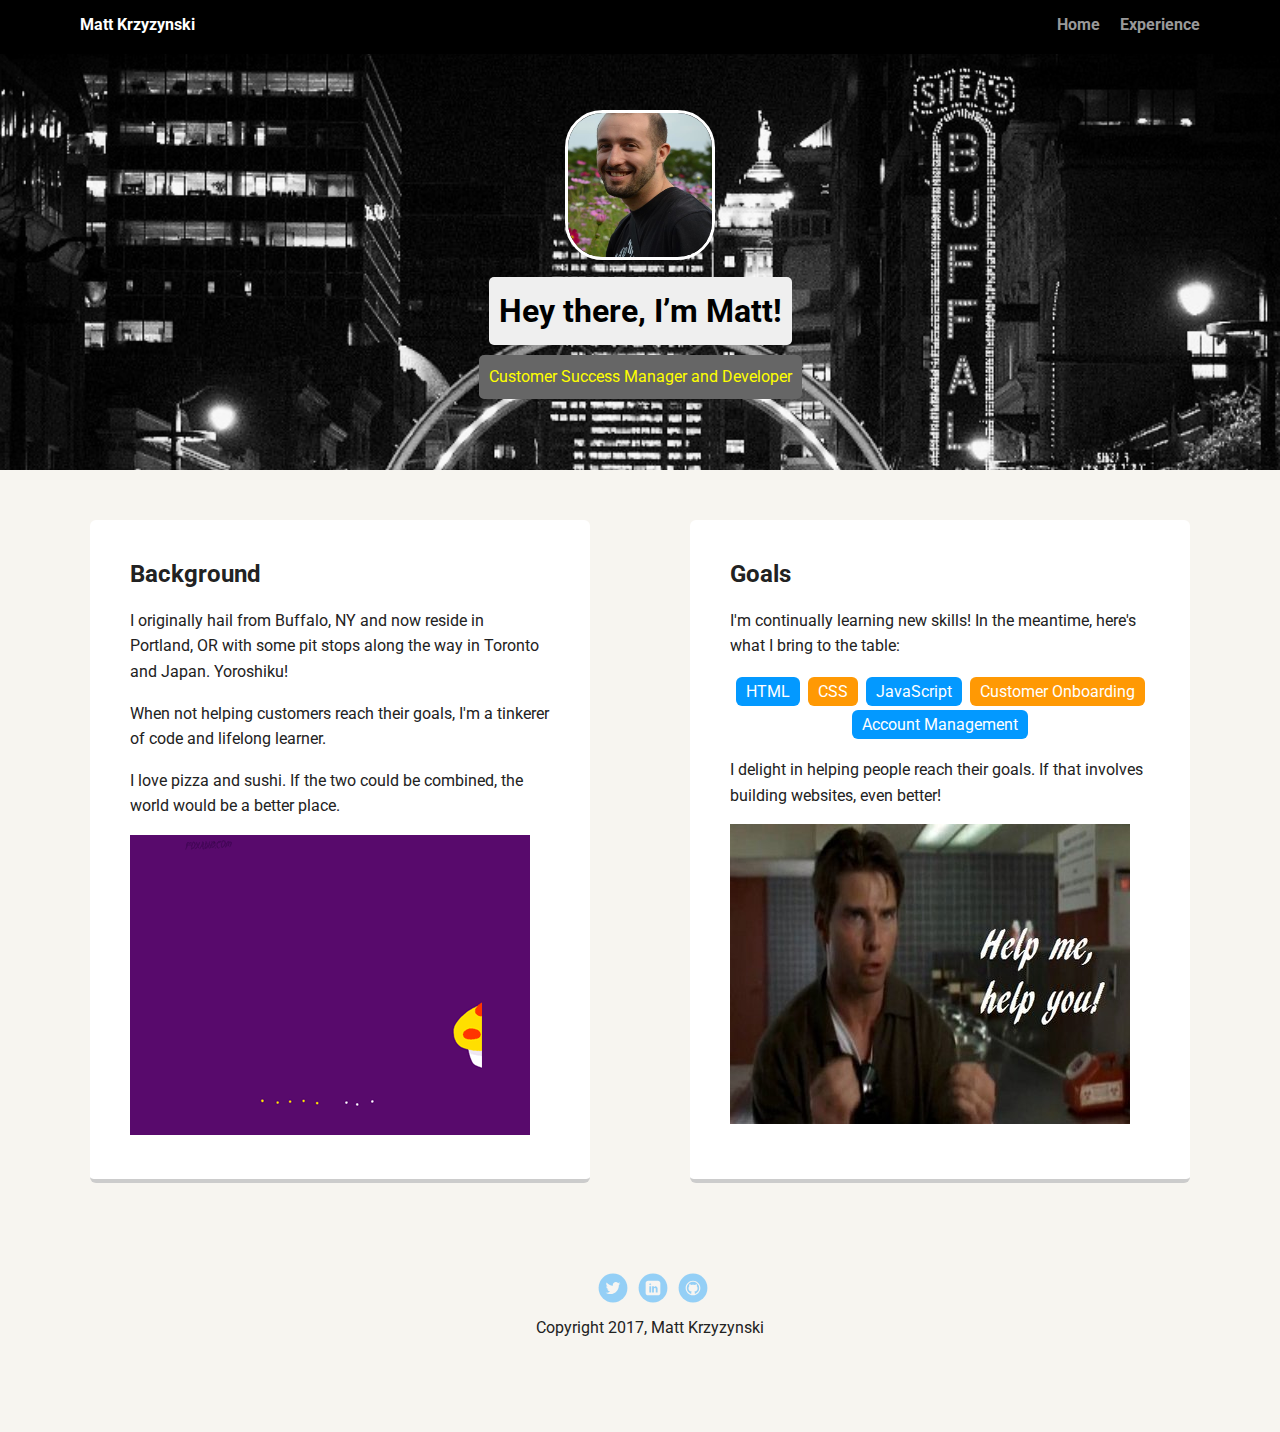
<file: index.html>
<!doctype html>
<html lang="en">
<head>
  <meta charset="utf-8">
  <title>Matt Krzyzynski's Profile</title>
  <meta name="viewport" content="width=device-width, initial-scale=1.0">
  <link rel="stylesheet" href="styles.css">
  <link href="https://fonts.googleapis.com/css?family=Muli%7CRoboto:400,300,500,700,900" rel="stylesheet"></head>
  <body>

    <div class="main-nav">
        <ul class="nav">
          <li class="name">Matt Krzyzynski</li>
          <li><a href="index.html">Home</a></li>
          <li><a href="experience.html">Experience</a></li>
        </ul>
    </div>

    <header>
      <img src="images/profile-photo1.jpg" alt="Picture of Matt Krzyzynski" class="profile-image">
      <h1 class="tag name">Hey there, I’m Matt!</h1>
      <p class="tag location">Customer Success Manager and Developer</p>
    </header>

    <main class="flex">
      <div class="card">
        <h2>Background</h2>
        <p>I originally hail from Buffalo, NY and now reside in Portland, OR with some pit stops along the way in Toronto and Japan. Yoroshiku!</p>
        <p>When not helping customers reach their goals, I'm a tinkerer of code and lifelong learner.</p>
        <p> I love pizza and sushi. If the two could be combined, the world would be a better place.</p>
        <img src="images/pizza-sushi.gif" alt="pizza-sushi" class="sushi-image">
      </div>

      <div class="card">
        <h2>Goals</h2>
        <p>I'm continually learning new skills! In the meantime, here's what I bring to the table:</p>
        <ul class="skills">
          <li>HTML</li>
          <li>CSS</li>
          <li>JavaScript</li>
          <li>Customer Onboarding</li>
          <li>Account Management</li>
        </ul>
        <p>I delight in helping people reach their goals. If that involves building websites, even better!</p>
        <img src="images/rsz_maguire.jpg" alt="Jerry-Maguire" class="jerry">
      </div>

    </main>
    <footer>
      <ul>
        <li><a href="https://twitter.com/mattzyzy" class="social twitter">Twitter</a></li>
        <li><a href="https://www.linkedin.com/in/matthewkrzyzynski" class="social linkedin">LinkedIn</a></li>
        <li><a href="https://github.com/matt-doublezy" class="social github">Github</a></li>
      </ul>
      <p class="copyright">Copyright 2017, Matt Krzyzynski</p>
    </footer>
  </body>
  </html>
</file>
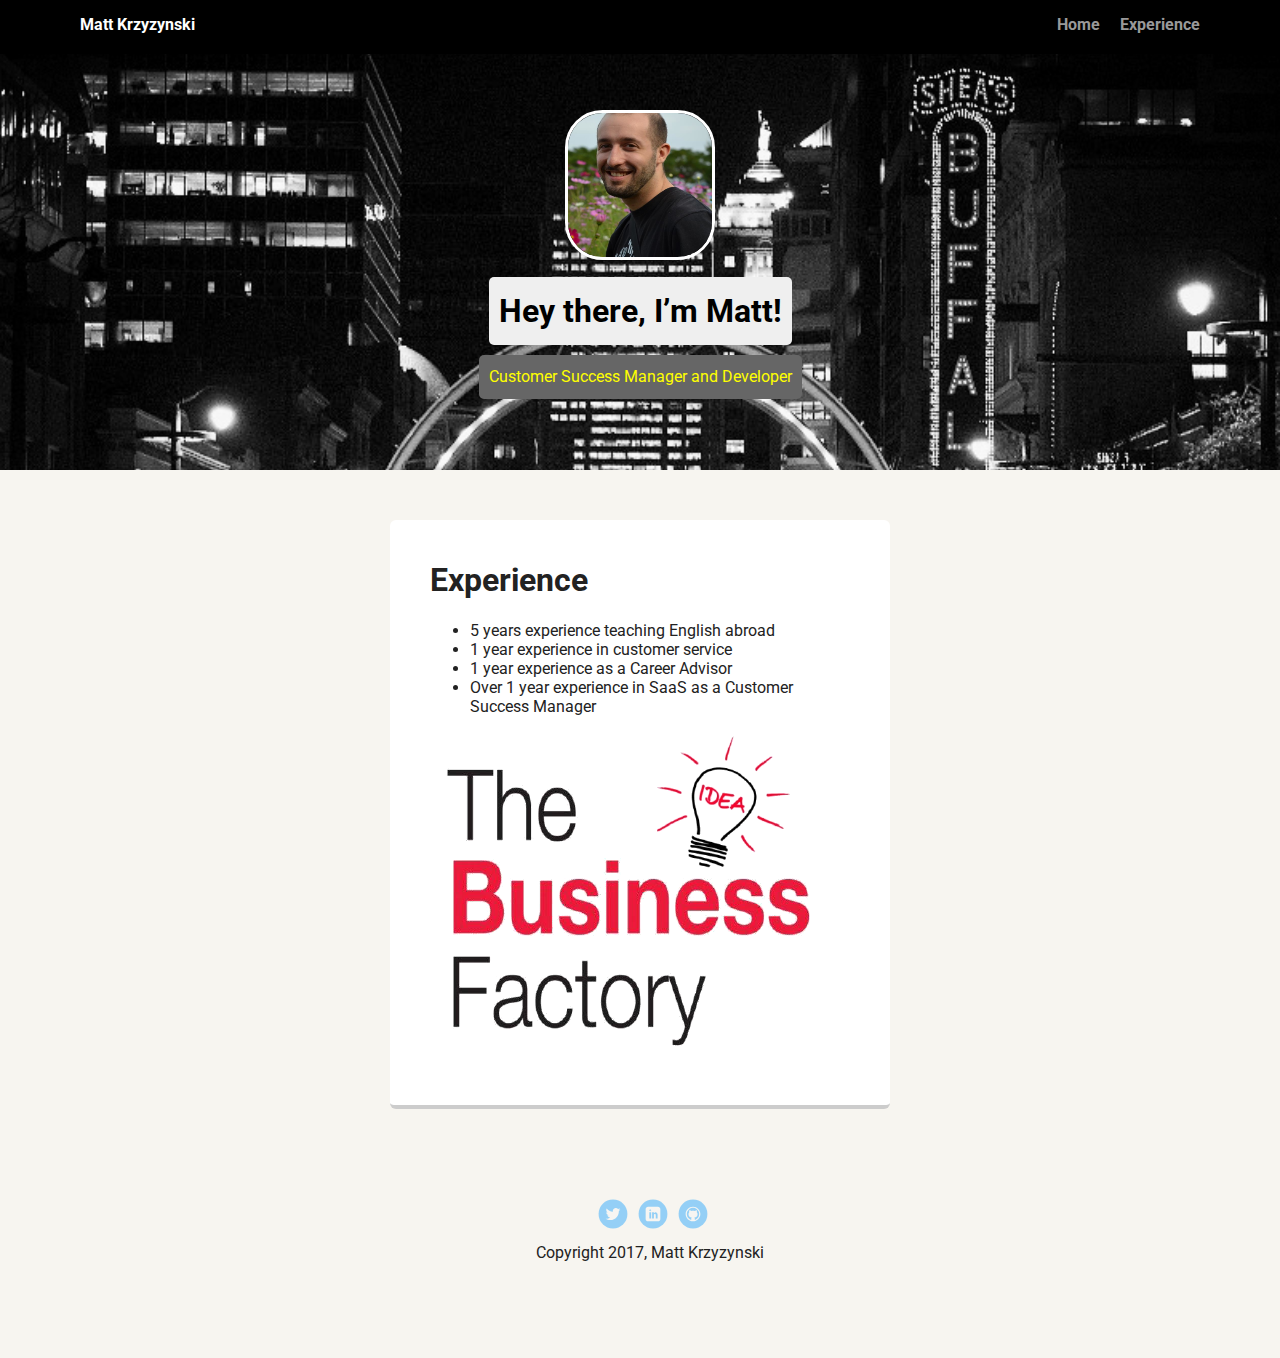
<file: experience.html>
<!doctype html>
<html lang="en">
<head>
  <meta charset="utf-8">
  <title>Matt Krzyzynski's Profile</title>
  <meta name="viewport" content="width=device-width, initial-scale=1.0">
  <link rel="stylesheet" href="styles.css">
  <link href="https://fonts.googleapis.com/css?family=Muli%7CRoboto:400,300,500,700,900" rel="stylesheet"></head>
  <body>

    <div class="main-nav">
        <ul class="nav">
          <li class="name">Matt Krzyzynski</li>
          <li><a href="index.html">Home</a></li>
          <li><a href="experience.html">Experience</a></li>
        </ul>
    </div>

    <header>
      <img src="images/profile-photo1.jpg" alt="Picture of Matt Krzyzynski" class="profile-image">
      <h1 class="tag name">Hey there, I’m Matt!</h1>
      <p class="tag location">Customer Success Manager and Developer</p>
    </header>

    <main class="flex">
      <div class="card">
        <h1>Experience</h1>
        <ul>
            <li>5 years experience teaching English abroad</li>
            <li>1 year experience in customer service</li>
            <li>1 year experience as a Career Advisor</li>
            <li>Over 1 year experience in SaaS as a Customer Success Manager</li>
        </ul>
            <img src="images/businessfactory.png" alt="business-factory" class="biznass">
      </div>
    </main>
    <footer>
      <ul>
        <li><a href="https://twitter.com/mattzyzy" class="social twitter">Twitter</a></li>
        <li><a href="https://www.linkedin.com/in/matthewkrzyzynski" class="social linkedin">LinkedIn</a></li>
        <li><a href="https://github.com/matt-doublezy" class="social github">Github</a></li>
      </ul>
      <p class="copyright">Copyright 2017, Matt Krzyzynski</p>
    </footer>
  </body>
  </html>
</file>
<file: styles.css>
/* Global Layout Set-up */
* {
  box-sizing: border-box;
}

body {
  margin: 0;
  padding: 0;
  text-align: center;
  font-family: 'Roboto', sans-serif;
  color: #222;
  background: #f7f5f0;
}
/* Link Styles */

a {
  text-decoration: none;
  color: #999;
}
a:hover {
  color: #6633ff;
}

/* Section Styles */

.main-nav {
  width: 100%;
  background: black;
  min-height: 30px;
  padding: 10px;
  position: fixed;
  text-align: center;
}
.nav {
  display: flex;
  justify-content: space-around;
  font-weight: 700;
  list-style-type: none;
  margin: 0 auto;
  padding: 0;
}

.nav .name {
    display: block;
    margin-right: auto;
    color: white;
}
.nav li {
  padding: 5px 10px 10px 10px;
}
.nav a {
  transition: all .5s;
}
.nav a:hover {
  color: white
}

header {
  text-align: center;
  background: url('images/buffalo.jpg') no-repeat top center ;
  background-size: cover;
  overflow: hidden;
  padding-top: 60px;
}
header {
  line-height: 1.5;
}
header .profile-image {
  margin-top: 50px;
  width: 150px;
  height: 150px;
  border-radius: 25%;
  border: 3px solid white;
  transition: all .5s;
}
header .profile-image:hover {
  transform: scale(1.2) rotate(5deg);
}
.tag {
  background-color: #efefef;
  color: black;
  padding: 10px;
  border-radius: 5px;
  display: table;
  margin: 10px auto;
}
.location {
  background-color: #666;
  color: yellow;
}
.card {
  margin: 30px;
  padding: 20px 40px 40px;
  max-width: 500px;
  text-align: left;
  background: #fff;
  border-bottom: 4px solid #ccc;
  border-radius: 6px;
  transition: all .5s;
}
.card:hover {
  border-color: #ff99ff;
}

ul.skills {
  padding: 0;
  text-align: center;
}

.skills li {
  border-radius: 6px;
  display: inline-block;
  background: #ff9904;
  color: white;
  padding: 5px 10px;
  margin: 2px;
}

.skills li:nth-child(odd) {
  background: #0399ff;
}

footer {
  width: 100%;
  min-height: 30px;
  padding: 20px 0 40px 20px;
}

footer .copyright {
  top: -8px;
  font-size: .75em;
}

footer ul {
  list-style-type: none;
  margin: 0;
  padding: 0;
}

footer ul li {
  display: inline-block;
}

a.social {
  display: inline-block;
  text-indent: -9999px;
  margin-left: 5px;
  width: 30px;
  height: 30px;
  background-size: 30px 30px;
  opacity: .4;
  transition: all .5s;
}
a.twitter {
  background-image: url(images/twitter.svg);
}
a.linkedin {
  background-image: url(images/linkedin.svg);
}
a.github {
  background-image: url(images/github.svg);
}
a.social:hover {
  opacity: 1;
}
.clearfix {
  clear: both;
}

/* Styles for larger screens */
@media screen and (min-width: 720px) {

  .flex {
      display: -ms-flexbox;      /* TWEENER - IE 10 */
      display: flex;
      max-width: 1200px;
      -ms-flex-pack: distribute;
      justify-content: space-around;
      margin: 0 auto;
  }

  header {
    min-height: 470px;
  }

  .nav {
    max-width: 1200px;
    padding: 0 30px;
  }


  main {
    padding-top: 20px;
  }

  main p {
    line-height: 1.6em;
  }

  footer {
    font-size: 1.3em;
    max-width: 1200px;
    margin: 40px auto;
  }

}
</file>
